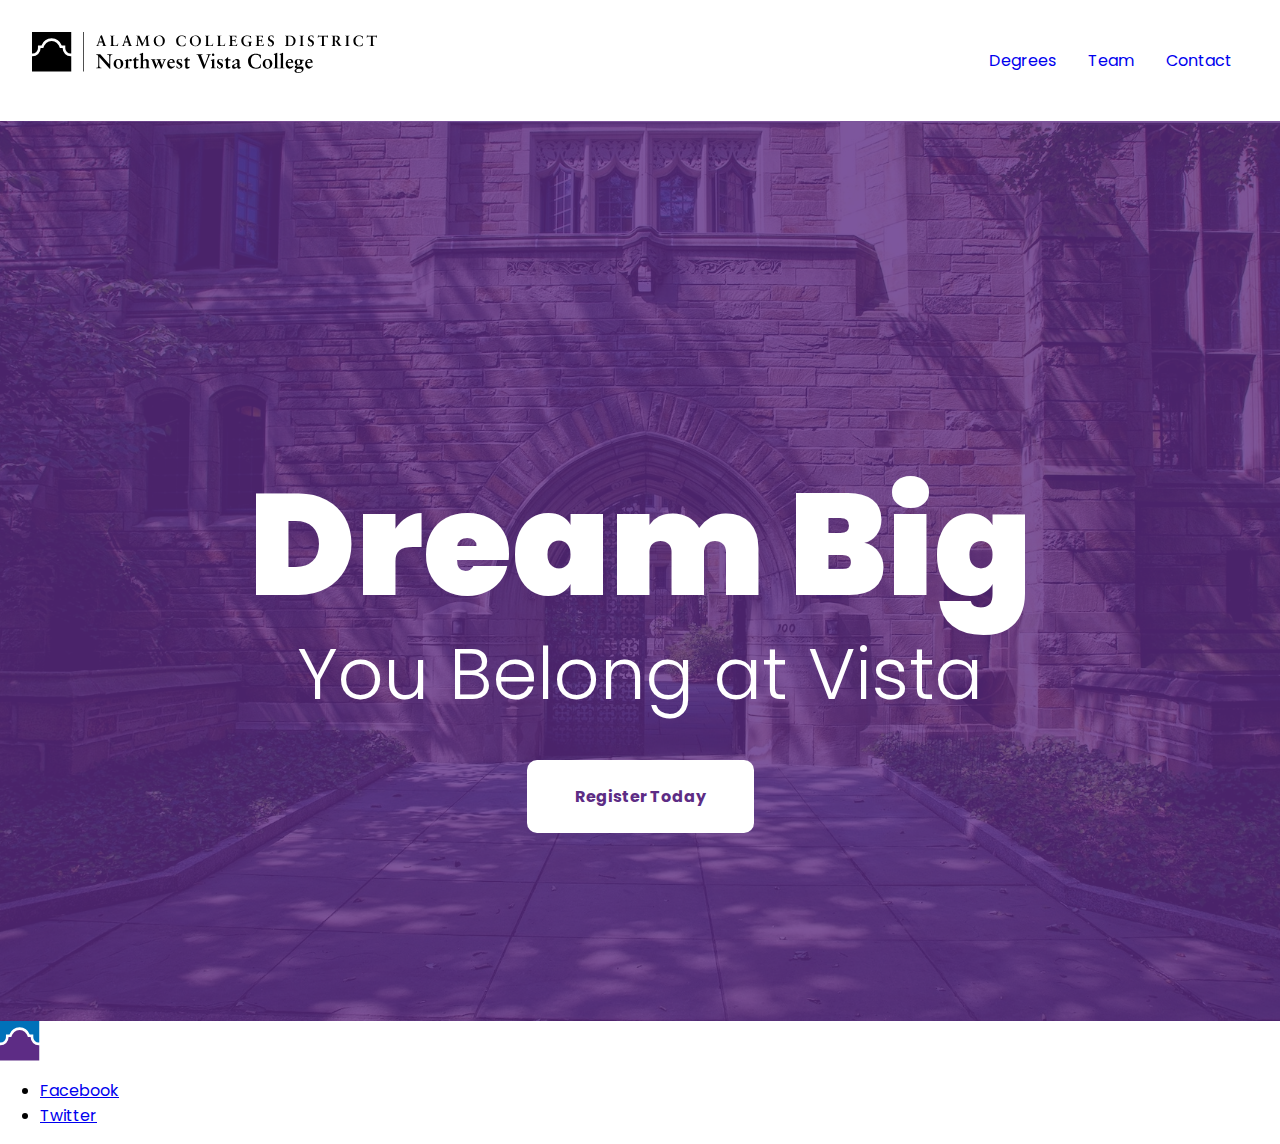
<file: index.html>
<html>
  <head>
    <title>Northwest Vista College</title>
    <link href="css/normalize.css" rel="stylesheet">
    <link href="css/style.css" rel="stylesheet">
  </head>
  <body>

    <nav class="primary-navbar">
      <div class="brand">
        <a href="index.html" title="Go back to the home page">
          <img src="images/alamo-logos-northwest-vista.svg" alt="NVC Logo" />
        </a>
      </div>
      <ul class="nav">
        <li><a href="degrees.html" title="Go to Degrees page">Degrees</a></li>
        <li><a href="team.html" title="Go to Team page">Team</a></li>
        <li><a href="contact.html" title="Go to Contact page">Contact</a></li>
      </ul>
    </nav>

    <section class="hero">
      <h1>Dream Big</h1>
      <p>You Belong at Vista</p>
      <a href="degrees.html" title="Go to Register">Register Today</a>
    </section>

    <footer class="primary-footer">
      <div class="brand">
        <a href="index.html" title="Go back to the home page">
          <img src="images/alamo-logos-northwest-vista.svg" alt="NVC Logo" />
        </a>
      </div>
      <ul class="nav-social">
        <li><a href="http://facebook.com/nvc" title="Go to Facebook">Facebook</a></li>
        <li><a href="http://twitter.com/nvc" title="Go to Twitter">Twitter</a></li>
      </ul>
    </footer>

  </body>
</html>
</file>
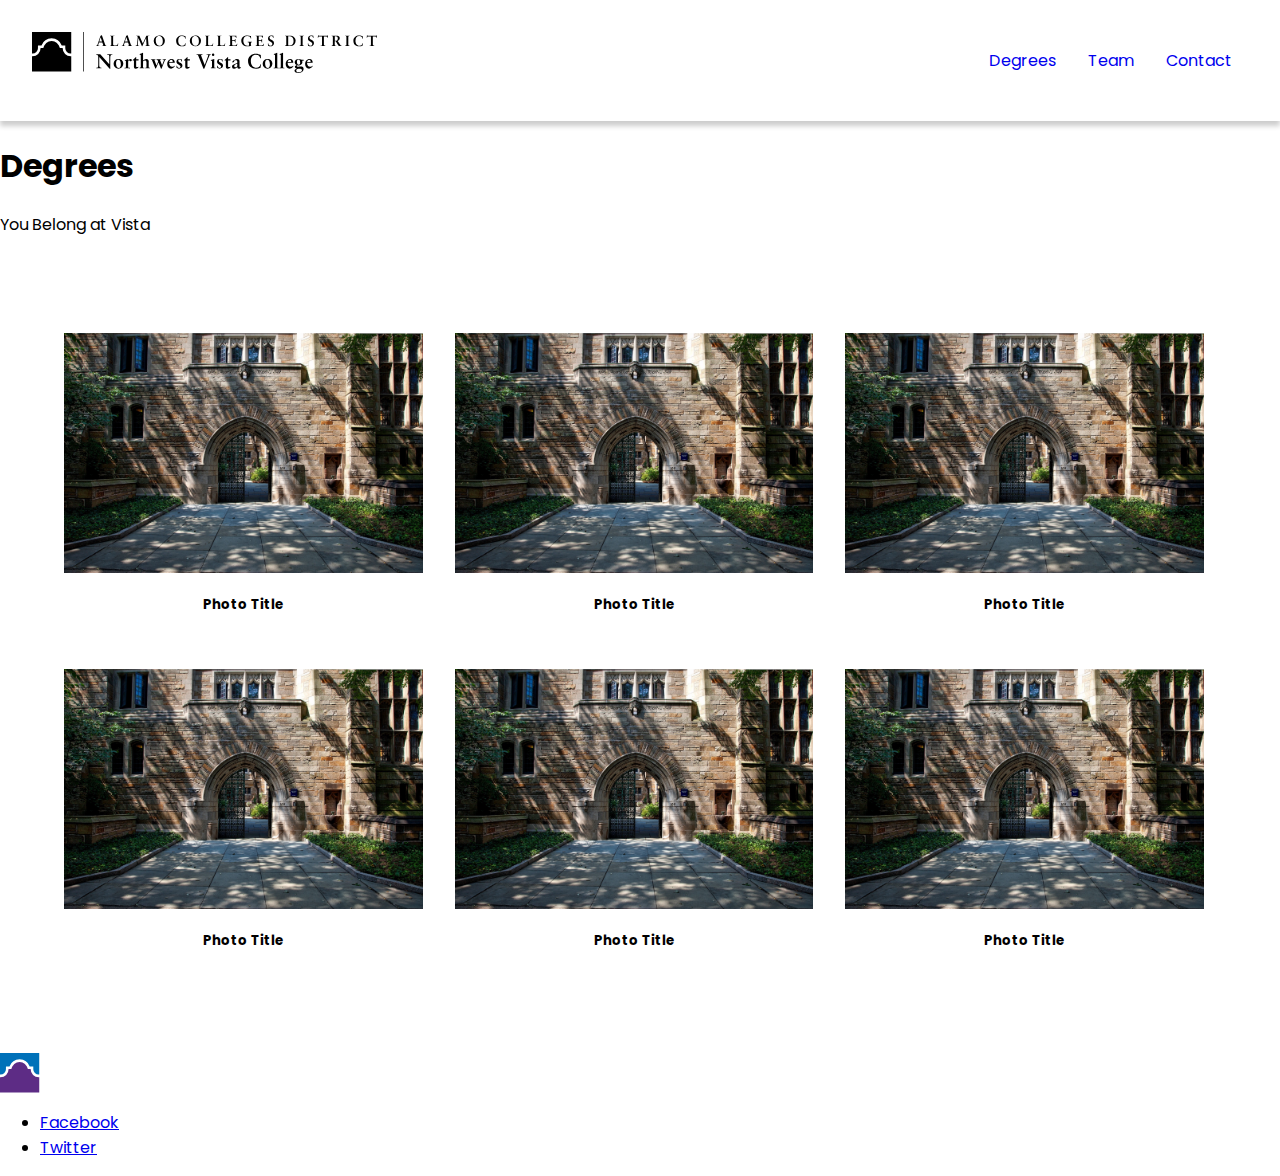
<file: degrees.html>
<html>
  <head>
    <title>Northwest Vista College</title>
    <link href="css/normalize.css" rel="stylesheet">
    <link href="css/style.css" rel="stylesheet">
    <meta name="viewport" content="width=device-width, initial-scale=1.0">
  </head>
  <body>

    <nav class="primary-navbar">
      <div class="brand">
        <a href="index.html" title="Go back to the home page">
          <img src="images/alamo-logos-northwest-vista.svg" alt="NVC Logo" />
        </a>
      </div>
      <ul class="nav">
        <li><a href="degrees.html" title="Go to Degrees page">Degrees</a></li>
        <li><a href="team.html" title="Go to Team page">Team</a></li>
        <li><a href="contact.html" title="Go to Contact page">Contact</a></li>
      </ul>
    </nav>

    <section>
      <h1>Degrees</h1>
      <p>You Belong at Vista</p>
    </section>

    <section class="photo-gallery">
      <ul class="gallery">
        <li>
          <img src="images/campus.jpg" alt="NVC Photo" />
          <h5>Photo Title</h5>
        </li>
        <li>
          <img src="images/campus.jpg" alt="NVC Photo" />
          <h5>Photo Title</h5>
        </li>
        <li>
          <img src="images/campus.jpg" alt="NVC Photo" />
          <h5>Photo Title</h5>
        </li>
        <li>
          <img src="images/campus.jpg" alt="NVC Photo" />
          <h5>Photo Title</h5>
        </li>
        <li>
          <img src="images/campus.jpg" alt="NVC Photo" />
          <h5>Photo Title</h5>
        </li>
        <li>
          <img src="images/campus.jpg" alt="NVC Photo" />
          <h5>Photo Title</h5>
        </li>
      </ul>
    </section>

    <footer class="primary-footer">
      <div class="brand">
        <a href="index.html" title="Go back to the home page">
          <img src="images/alamo-logos-northwest-vista.svg" alt="NVC Logo" />
        </a>
      </div>
      <ul class="nav-social">
        <li><a href="http://facebook.com/nvc" title="Go to Facebook">Facebook</a></li>
        <li><a href="http://twitter.com/nvc" title="Go to Twitter">Twitter</a></li>
      </ul>
    </footer>

  </body>
</html>
</file>
<file: css/style.css>
@import url('https://fonts.googleapis.com/css2?family=Poppins:wght@1,900&display=swap');

body {
	font-family: 'Poppins', sans-serif;
}

img {
	max-width: 100%;
}

nav.primary-navbar {
	width:  100%;
	box-shadow: 0 5px 5px rgba(0,0,0,0.2);
}

@media screen and (min-width: 480px) {
	nav.primary-navbar {
		display:  flex;
	}
}

nav.primary-navbar .brand {
	padding: 2rem;
}

nav.primary-navbar .brand a img {
	filter: brightness(0%);
}

nav.primary-navbar ul.nav {
	display: flex;
	list-style: none;
}

@media screen and (min-width: 480px) {
	nav.primary-navbar ul.nav {
		margin-left: auto;
		padding: 2rem;
	}
}

nav.primary-navbar ul.nav li a {
	padding: 0.5rem 1rem;
	text-decoration: none;
}

nav.primary-navbar ul.nav li a:hover,
nav.primary-navbar ul.nav li a:focus {
	text-decoration: underline;
}

nav.primary-navbar-home {
	position: relative;
	z-index: 10;
	margin-bottom: -162px;
	box-shadow: none;
}

@media screen and (min-width: 480px) {
	nav.primary-navbar-home {
		margin-bottom: -122px;
	}
}

nav.primary-navbar-home .brand a img {
	filter: unset;
}

nav.primary-navbar-home ul.nav li a {
	color:  white;
}

section.hero {
	position: relative;
	width: 100vw;
	height: 40rem;
	background: url("../images/campus.jpg") center center #5D2C85;
	background-size: cover;
	text-align: center;
	display: flex;
	flex-direction: column;
	align-items: center;
	justify-content: center;
	color:  white;
}

@media screen and (min-width: 480px) {
	section.hero {
		height: 100vh;
	}
}

section.hero::after {
    content: "";
    position: absolute;
    top: 0;
    left: 0;
    width: 100%;
    height: 100%;
    background-color: #5D2C85;
    opacity: 0.8;
    z-index: 0;
}

section.hero h1 {
	font-size: 3.5rem;
	font-weight: 900;
	margin: 0;
	margin-top: 8rem;
	z-index: 1;
}

@media screen and (min-width: 480px) {
	section.hero h1 {
		font-size: 6rem;
		margin-bottom: -2rem;
	}
}

@media screen and (min-width: 780px) {
	section.hero h1 {
		font-size: 9rem;
	}
}

section.hero p {
	font-size: 2rem;
	font-weight: 300;
	margin: 0;
	margin-bottom: 2rem;
	z-index: 1;
}

@media screen and (min-width: 480px) {
	section.hero p {
		font-size: 3rem;
	}
}

@media screen and (min-width: 780px) {
	section.hero p {
		font-size: 4.5rem;
	}
}

section.hero a {
	font-weight: bold;
	text-decoration: none;
	background: white;
	padding: 1.5rem 3rem;
	color: #5D2C85;
	border-radius: 10px;
	z-index: 1;
}

section.hero a:hover {
	color: black;
	background: #eee;
}

section.photo-gallery {
	padding: 1rem;
}

@media screen and (min-width: 480px) {
	section.photo-gallery {
		padding: 3rem;
	}
}

section.photo-gallery ul {
	display: flex;
	flex-wrap: wrap;
	list-style: none;
	padding: 0;
}

section.photo-gallery ul li {
	width: 100%;
	padding: 1rem;
	text-align: center;
}

@media screen and (min-width: 480px) {
	section.photo-gallery ul li {
		width: calc(50% - 2rem);
	}
}

@media screen and (min-width: 780px) {
	section.photo-gallery ul li {
		width: calc(33% - 2rem);
	}
}
</file>
